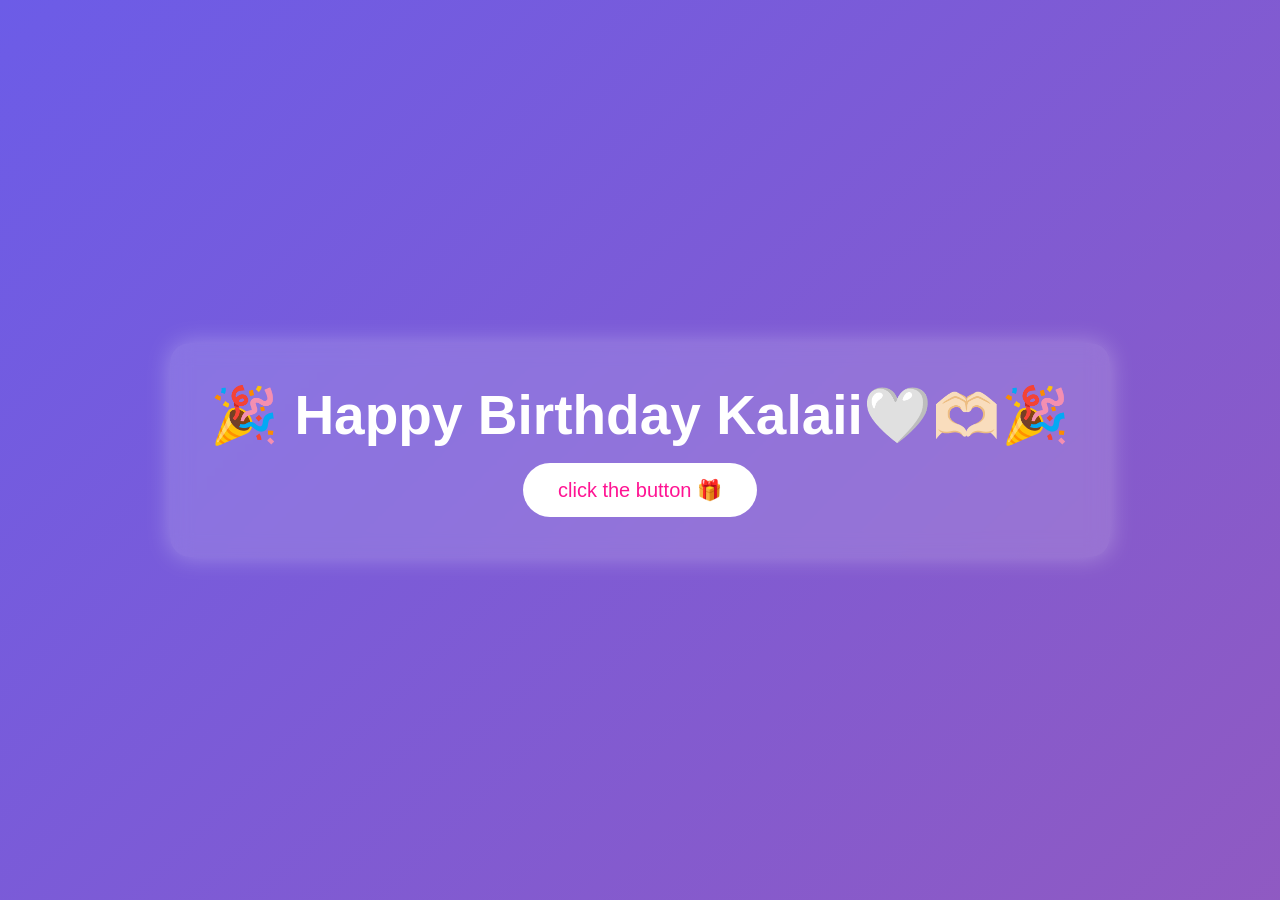
<file: index.html>
<!DOCTYPE html>
<html lang="en">
<head>
    <meta charset="UTF-8">
    <meta name="viewport" content="width=device-width, initial-scale=1.0">
    <title>Birthday Surprise</title>
    <link rel="stylesheet" href="style.css">
</head>
<body>

<div class="welcome">

    <h1>🎉 Happy Birthday Kalaii🤍🫶🏻🎉</h1>

    
    <button onclick="startSurprise()">
        click the button 🎁
    </button>

</div>

<script>
function startSurprise(){
    window.location.href="letter.html";
}
</script>

</body>
</html>
</file>
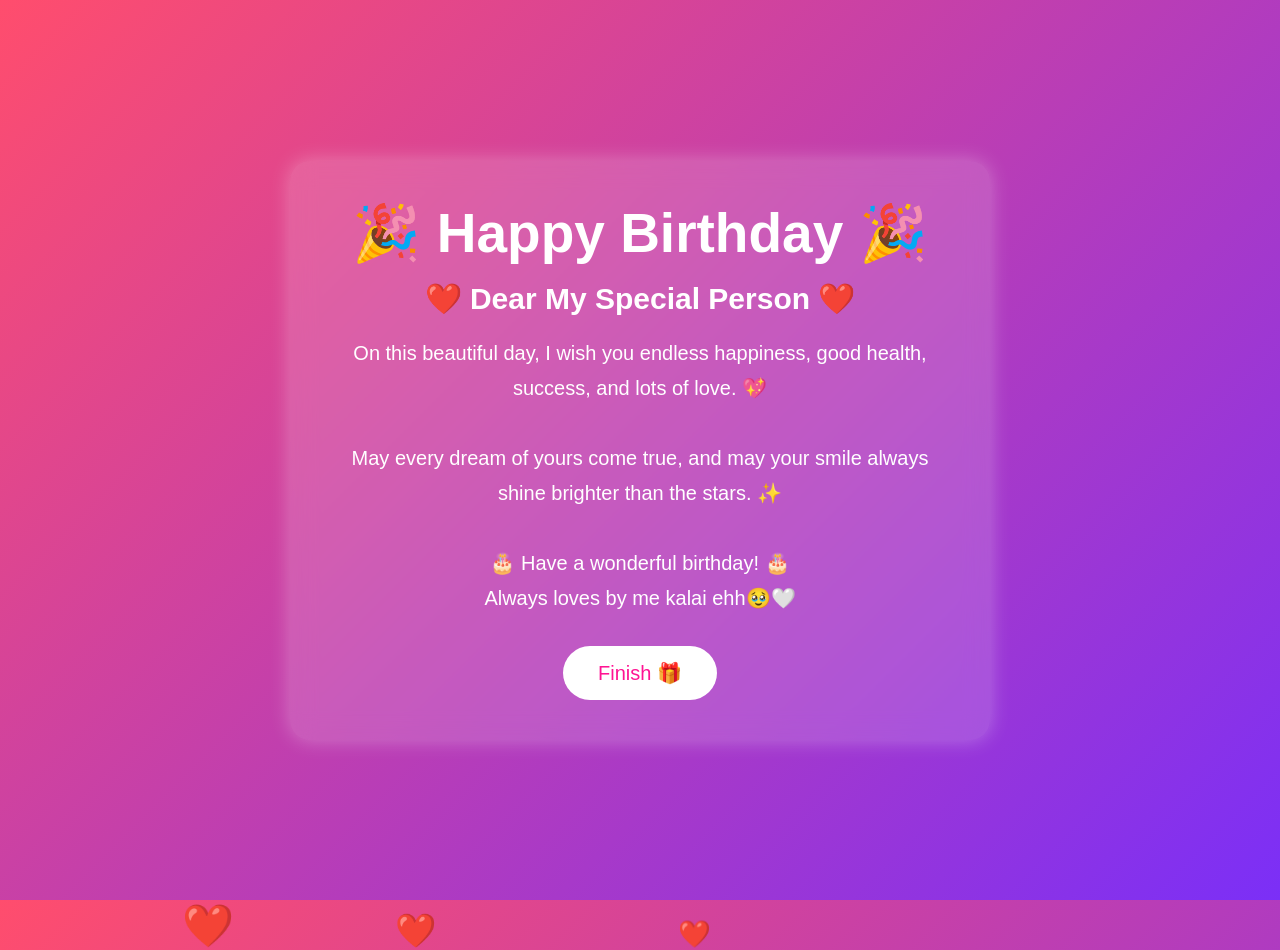
<file: final.html>
<!DOCTYPE html>
<html lang="en">
<head>
<meta charset="UTF-8">
<meta name="viewport" content="width=device-width, initial-scale=1.0">
<title>Happy Birthday ❤️</title>

<style>
*{
    margin:0;
    padding:0;
    box-sizing:border-box;
    font-family:Arial,sans-serif;
}

body{
    height:100vh;
    display:flex;
    justify-content:center;
    align-items:center;
    background:linear-gradient(135deg,#ff4d6d,#7b2ff7);
    overflow:hidden;
}

.card{
    text-align:center;
    color:white;
    background:rgba(255,255,255,.15);
    backdrop-filter:blur(12px);
    padding:40px;
    border-radius:20px;
    width:90%;
    max-width:700px;
    box-shadow:0 0 20px rgba(255,255,255,.3);
}

h1{
    font-size:55px;
    animation:glow 2s infinite alternate;
}

h2{
    margin:15px 0;
    font-size:30px;
}

p{
    font-size:20px;
    line-height:35px;
    margin-top:20px;
}

button{
    margin-top:30px;
    padding:15px 35px;
    border:none;
    border-radius:50px;
    background:white;
    color:#ff1493;
    font-size:20px;
    cursor:pointer;
}

button:hover{
    transform:scale(1.1);
}

@keyframes glow{
    from{
        text-shadow:0 0 10px white;
    }
    to{
        text-shadow:0 0 30px yellow,0 0 50px white;
    }
}

.heart{
    position:absolute;
    bottom:-50px;
    font-size:25px;
    animation:fly 6s linear infinite;
}

@keyframes fly{
    from{
        transform:translateY(0);
        opacity:1;
    }
    to{
        transform:translateY(-110vh);
        opacity:0;
    }
}
</style>

</head>
<body>

<div class="card">

<h1>🎉 Happy Birthday 🎉</h1>

<h2>❤️ Dear My Special Person ❤️</h2>

<p>
On this beautiful day, I wish you endless happiness,
good health, success, and lots of love. 💖<br><br>

May every dream of yours come true, and may your smile
always shine brighter than the stars. ✨<br><br>

🎂 Have a wonderful birthday! 🎂<br>
Always loves by me kalai ehh🥹🤍
</p>

<button onclick="alert('🎉 Once Again... Happy Birthday! ❤️')">
Finish 🎁
</button>

</div>

<script>
function hearts(){
    const heart=document.createElement("div");
    heart.className="heart";
    heart.innerHTML="❤️";
    heart.style.left=Math.random()*100+"vw";
    heart.style.fontSize=(20+Math.random()*25)+"px";
    document.body.appendChild(heart);

    setTimeout(()=>{
        heart.remove();
    },6000);
}

setInterval(hearts,300);
</script>

</body>
</html>
</file>
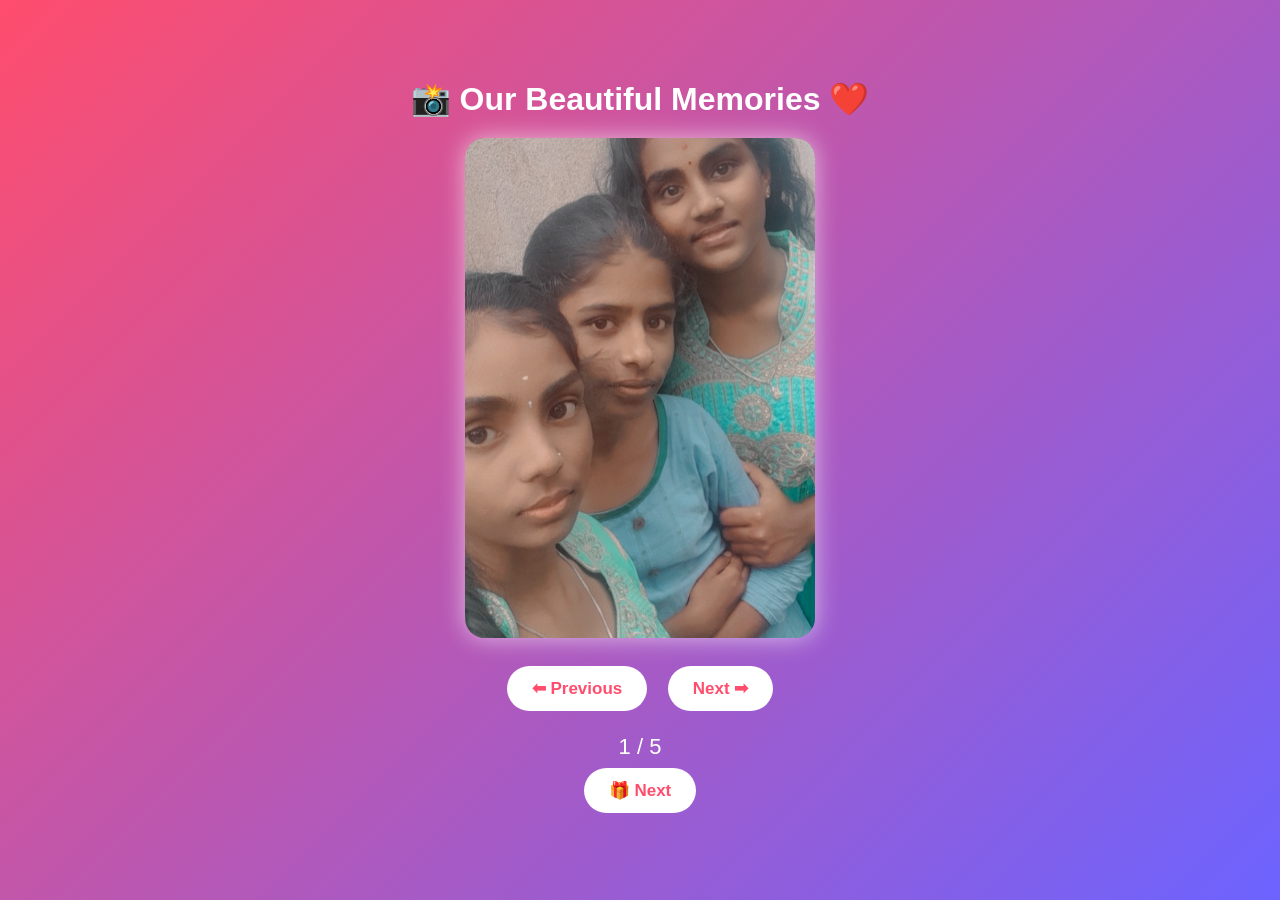
<file: gallery.html>
<!DOCTYPE html>
<html lang="en">
<head>
<meta charset="UTF-8">
<meta name="viewport" content="width=device-width, initial-scale=1.0">
<title>Our Beautiful Memories ❤️</title>

<style>
*{
    margin:0;
    padding:0;
    box-sizing:border-box;
    font-family:Poppins,sans-serif;
}

body{
    background:linear-gradient(135deg,#ff4d6d,#6c63ff);
    display:flex;
    justify-content:center;
    align-items:center;
    min-height:100vh;
}

.container{
    text-align:center;
}

h1{
    color:white;
    margin-bottom:20px;
}

.gallery{
    width:350px;
    height:500px;
    margin:auto;
    overflow:hidden;
    border-radius:20px;
    box-shadow:0 0 25px rgba(255,255,255,.6);
}

.gallery img{
    width:100%;
    height:100%;
    object-fit:cover;
}

.buttons{
    margin-top:20px;
}

button{
    padding:12px 25px;
    margin:8px;
    border:none;
    border-radius:30px;
    font-size:17px;
    cursor:pointer;
    background:white;
    color:#ff4d6d;
    font-weight:bold;
}

button:hover{
    transform:scale(1.08);
}

#count{
    color:white;
    font-size:22px;
    margin-top:15px;
}
</style>

</head>

<body>

<div class="container">

<h1>📸 Our Beautiful Memories ❤️</h1>

<div class="gallery">
<img id="photo" src="photo1.jpeg">
<img id="photo" src="photo2.jpeg">
<img id="photo" src="photo3.jpeg">
<img id="photo" src="photo4.jpeg">
<img id="photo" src="photo5.jpeg">
</div>

<div class="buttons">
<button onclick="prev()">⬅ Previous</button>
<button onclick="next()">Next ➡</button>
</div>

<p id="count">1 / 4</p>

<button onclick="window.location.href='final.html'">
🎁 Next
</button>

</div>

<script>

const photos=[
"photo1.jpeg",
"photo2.jpeg",
"photo3.jpeg",
"photo4.jpeg",
"photo5.jpeg"
];

let index=0;

function showPhoto(){
document.getElementById("photo").src=photos[index];
document.getElementById("count").innerHTML=(index+1)+" / "+photos.length;
}

function next(){
index++;
if(index>=photos.length){
index=0;
}
showPhoto();
}

function prev(){
index--;
if(index<0){
index=photos.length-1;
}
showPhoto();
}

showPhoto();

// Auto slideshow every 3 seconds
setInterval(next,3000);

</script>

</body>
</html>
</file>
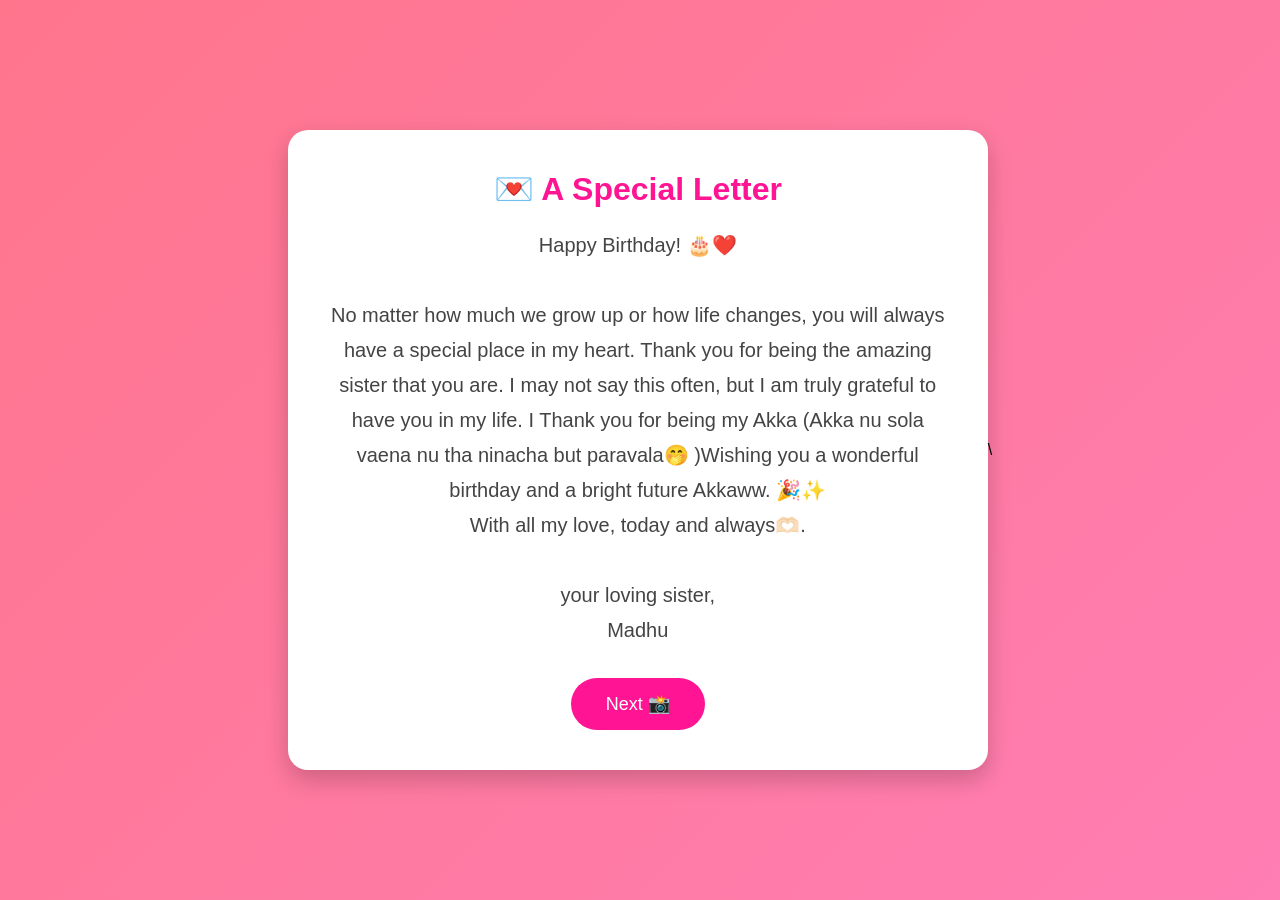
<file: letter.html>
<!DOCTYPE html>
<html lang="en">
<head>
    <meta charset="UTF-8">
    <meta name="viewport" content="width=device-width, initial-scale=1.0">
    <title>Special Letter ❤️</title>

    <style>
        *{
            margin:0;
            padding:0;
            box-sizing:border-box;
            font-family:Arial, sans-serif;
        }

        body{
            height:100vh;
            display:flex;
            justify-content:center;
            align-items:center;
            background:linear-gradient(135deg,#ff758c,#ff7eb3);
        }

        .card{
            width:90%;
            max-width:700px;
            background:white;
            padding:40px;
            border-radius:20px;
            text-align:center;
            box-shadow:0 10px 25px rgba(0,0,0,.2);
        }

        h1{
            color:#ff1493;
            margin-bottom:20px;
        }

        p{
            font-size:20px;
            line-height:35px;
            color:#444;
        }

        button{
            margin-top:30px;
            padding:15px 35px;
            border:none;
            border-radius:40px;
            background:#ff1493;
            color:white;
            font-size:18px;
            cursor:pointer;
        }

        button:hover{
            background:#e60073;
        }
    </style>
</head>
<body>

<div class="card">

<h1>💌 A Special Letter</h1>

<p>
Happy Birthday! 🎂❤️<br><br>
No matter how much we grow up or how life changes, you will always have a special place in my heart. Thank you for being the amazing sister that you are.
I may not say this often, but I am truly grateful to have you in my life. I
Thank you for being my Akka
(Akka nu sola vaena nu tha ninacha but paravala🤭
)Wishing you a wonderful birthday and a bright future Akkaww. 🎉✨
<br>
With all my love, today and always🫶🏻.
<br>
<br>
your loving sister,<br>
Madhu

</p>

<button onclick="window.location.href='gallery.html'">
Next 📸
</button>

</div>

</body>
</html>\
</file>
<file: style.css>
*{
    margin:0;
    padding:0;
    box-sizing:border-box;
    font-family:'Poppins',sans-serif;
}

body{
    height:100vh;
    display:flex;
    justify-content:center;
    align-items:center;
    background:linear-gradient(-45deg,#ff4e8a,#ff8fb1,#9b59b6,#6c5ce7);
    background-size:400% 400%;
    animation:bgMove 8s ease infinite;
    overflow:hidden;
}

.welcome{
    text-align:center;
    background:rgba(255,255,255,0.15);
    backdrop-filter:blur(10px);
    padding:40px;
    border-radius:20px;
    box-shadow:0 0 25px rgba(255,255,255,.3);
    color:white;
}

.welcome h1{
    font-size:55px;
    margin-bottom:15px;
    animation:glow 2s infinite alternate;
}

.welcome h2{
    margin-bottom:30px;
    font-weight:400;
}

button{
    padding:15px 35px;
    border:none;
    border-radius:50px;
    background:#fff;
    color:#ff1493;
    font-size:20px;
    cursor:pointer;
    transition:.4s;
}

button:hover{
    transform:scale(1.1);
    background:#ffe6f2;
}

@keyframes glow{
    from{
        text-shadow:0 0 10px white;
    }
    to{
        text-shadow:0 0 25px yellow,0 0 40px white;
    }
}

@keyframes bgMove{
    0%{
        background-position:0% 50%;
    }
    50%{
        background-position:100% 50%;
    }
    100%{
        background-position:0% 50%;
    }
}
</file>
